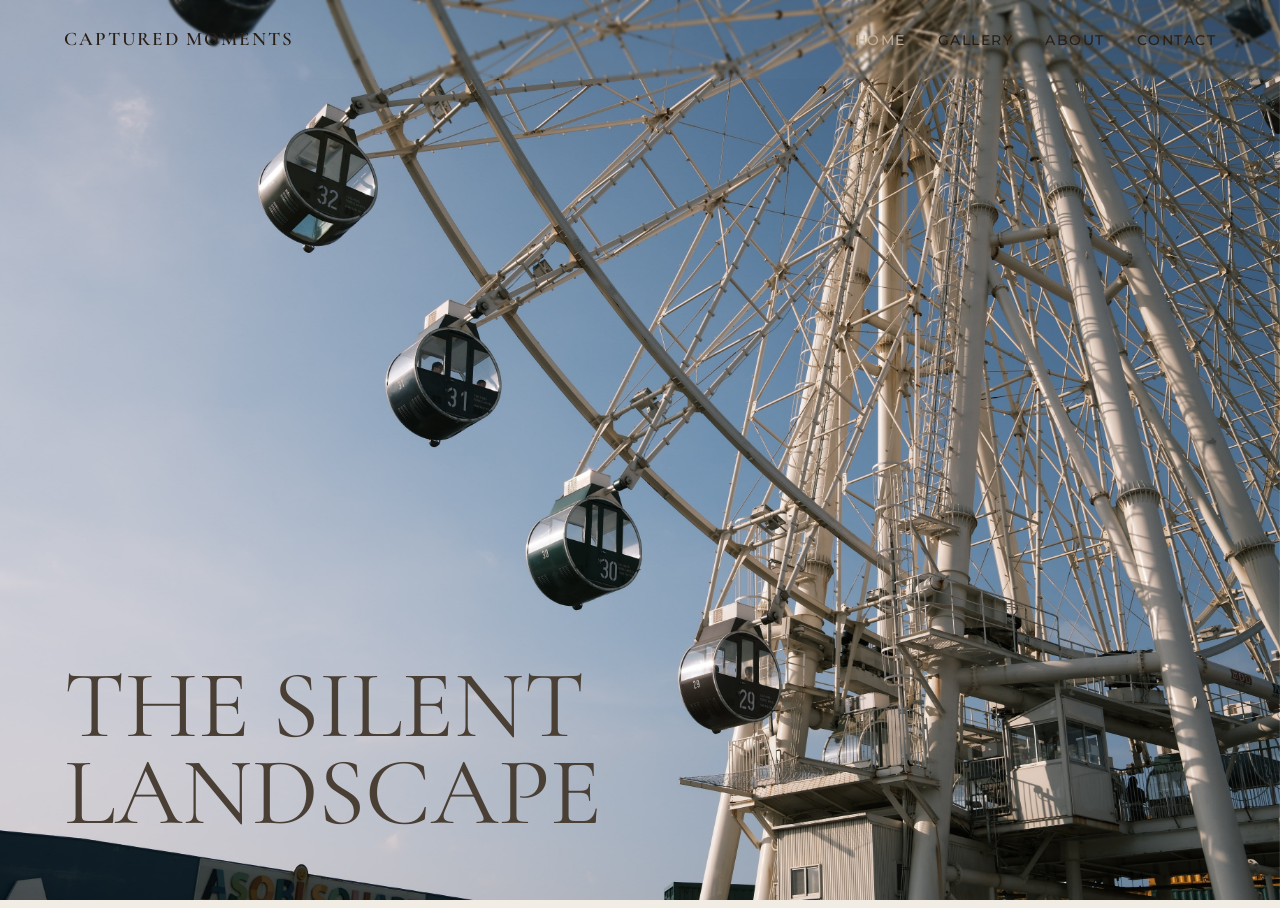
<file: index.html>
<!DOCTYPE html>
<html lang="zh-Hant">

<head>
    <meta charset="UTF-8">
    <meta name="viewport" content="width=device-width, initial-scale=1.0">
    <title>Captured Moments | 攝影集</title>
    <!-- 引入 Google Fonts: 襯線體用於標題，無襯線體用於導覽 -->
    <link
        href="https://fonts.googleapis.com/css2?family=Cormorant+Garamond:wght@400;600&family=Montserrat:wght@300;400&display=swap"
        rel="stylesheet">
    <link rel="stylesheet" href="style.css">
</head>

<body oncontextmenu="return false">

    <header class="navbar">
        <div class="logo">CAPTURED MOMENTS</div>
        <nav>
            <ul>
                <li><a href="index.html" class="active">HOME</a></li>
                <li><a href="gallery.html">GALLERY</a></li>
                <li><a href="about.html">ABOUT</a></li>
                <li><a href="contact.html">CONTACT</a></li>
            </ul>
        </nav>
    </header>

    <main>
        <section class="hero">
            <!-- 這裡放入你的 4:3 街景或食物攝影圖 -->
            <div class="hero-image-wrapper">
                <img src="assets/images/DSCF0055.JPG" alt="Hero Image" class="hero-image">
            </div>

            <div class="hero-content">
                <h1 class="hero-title">THE SILENT<br>LANDSCAPE</h1>
            </div>
        </section>
    </main>

</body>

</html>
</file>
<file: style.css>
/* --- 1. 定義變數 --- */
:root {
    --bg-color: #F2EDE4;
    --text-primary: #4A3F35;
    --text-secondary: #70665C;
    --accent-color: #C7B198;
    --font-serif: 'Cormorant Garamond', serif;
    --font-sans: 'Montserrat', sans-serif;
}

/* --- 2. 基礎重設 --- */
* {
    margin: 0;
    padding: 0;
    box-sizing: border-box;
}

body {
    background-color: var(--bg-color);
    color: var(--text-primary);
    font-family: var(--font-sans);
    line-height: 1.6;
    overflow-x: hidden; /* 防止手機版左右晃動 */

    /* 禁止文字選取 */
    -webkit-user-select: none;  /* Chrome, Safari, Opera */
    -moz-user-select: none;     /* Firefox */
    -ms-user-select: none;      /* IE 10+ */
    user-select: none;          /* 標準語法 */
}

/* --- 3. 導覽列佈局 --- */
.navbar {
    position: fixed;
    top: 0;
    width: 100%;
    display: flex;
    justify-content: space-between;
    align-items: center;
    padding: 1.5rem 5%;
    z-index: 100;
    
    /* 核心修改：半透明米色底 + 毛玻璃模糊 */
    background-color: rgba(242, 237, 228, 0.02); /* 使用我們定義的米色，0.7 是透明度 */
    backdrop-filter: blur(1px); /* 模糊背景 */
    -webkit-backdrop-filter: blur(10px); /* 支援 Safari */
    
    opacity: 0;
    /* 導覽列最後才出現，增加一點輕盈感 */
    animation: fadeIn 1s ease-in 1.2s forwards;
}

.logo {
    font-family: var(--font-serif);
    font-size: 1.2rem;
    letter-spacing: 2px;
    /* 將 logo 顏色加深 */
    color: #2A1F16; 
    font-weight: 600; /* 稍微加粗可以提升閱讀性 */
}

.navbar ul {
    display: flex;
    list-style: none;
}

.navbar li {
    margin-left: 2rem;
}

 .navbar a {
    text-decoration: none;
    /* 這裡原本可能是 var(--text-primary)，我們直接改用更深的顏色 */
    color: #2A1F16; 
    font-size: 0.85rem; /* 稍微放大 0.05rem 也有助於閱讀 */
    font-weight: 500;   /* 增加一點字重 */
    letter-spacing: 1.5px;
    transition: 0.3s ease;
}

.navbar a.active, .navbar a:hover {
    color: var(--accent-color);
}

/* --- 4. 首頁 Hero 區塊 (關鍵 RWD 處理) --- */
.hero {
    position: relative;
    width: 100%;
    height: 100vh; /* 佔滿全螢幕高度 */
    display: flex;
    align-items: flex-end; /* 電腦版文字靠下 */
    padding: 5%;
}

.hero-image-wrapper {
    position: absolute;
    top: 0;
    left: 0;
    width: 100%;
    height: 100%;
    z-index: -1;
}

.hero-image {
    width: 100%;
    height: 100%;
    object-fit: cover; /* 關鍵：確保圖片在不同螢幕下都能填滿且不變形 */

    /* 1. 時間縮短（從 2.5s 改為 1.8s）
       2. 使用 cubic-bezier 曲線：
          這條曲線 (0.22, 1, 0.36, 1) 會讓動畫開始時非常快，然後迅速減速，
          讓模糊在瞬間消失 */
    animation: imageScale 1.8s cubic-bezier(0.22, 1, 0.36, 1) forwards;
}

.hero-title {
    font-family: var(--font-serif);
    font-size: clamp(2.5rem, 8vw, 6rem); /* 響應式字體：最小2.5rem，隨螢幕縮放，最大6rem */
    line-height: 0.9;
    font-weight: 400;

    /* 套用文字動畫：持續 1.2 秒，延遲 0.6 秒再開始（等圖片先動） */
    opacity: 0; /* 初始隱藏 */
    animation: fadeInUp 1.2s ease-out 0.6s forwards;
}

/* --- 5. 手機版微調 (RWD) --- */
@media (max-width: 768px) {
    .navbar {
        flex-direction: column;
        padding: 1.5rem;
    }
    
    .navbar li {
        margin: 0.5rem 1rem;
    }

    .hero-title {
        margin-bottom: 2rem; /* 在手機上留出一點底部空間 */
    }
}

/* --- Home page 動畫關鍵影格 --- */

/* 背景圖縮放效果 */
@keyframes imageScale {
    0% {
        transform: scale(1.05); /* 初始縮放比例降低（從1.1改為1.05），讓移動感更細膩 */
        filter: blur(3px);      /* 初始模糊度降低（從5px改為3px），減少沉重感 */
    }
    
    /* 關鍵優化：在動畫進行到 40% 時，就讓模糊完全消失 */
    40% {
        filter: blur(0);
    }
    
    100% {
        transform: scale(1);   /* 縮放效果持續進行到最後 */
        filter: blur(0);
    }
}

/* 文字淡入並上移 (維持原樣) */
@keyframes fadeInUp {
    from {
        opacity: 0;
        transform: translateY(20px); /* 上移距離稍微縮減，看起來更俐落 */
    }
    to {
        opacity: 1;
        transform: translateY(0);
    }
}
/* 導覽列淡入 */
@keyframes fadeIn {
    from { opacity: 0; }
    to { opacity: 1; }
}
</file>
